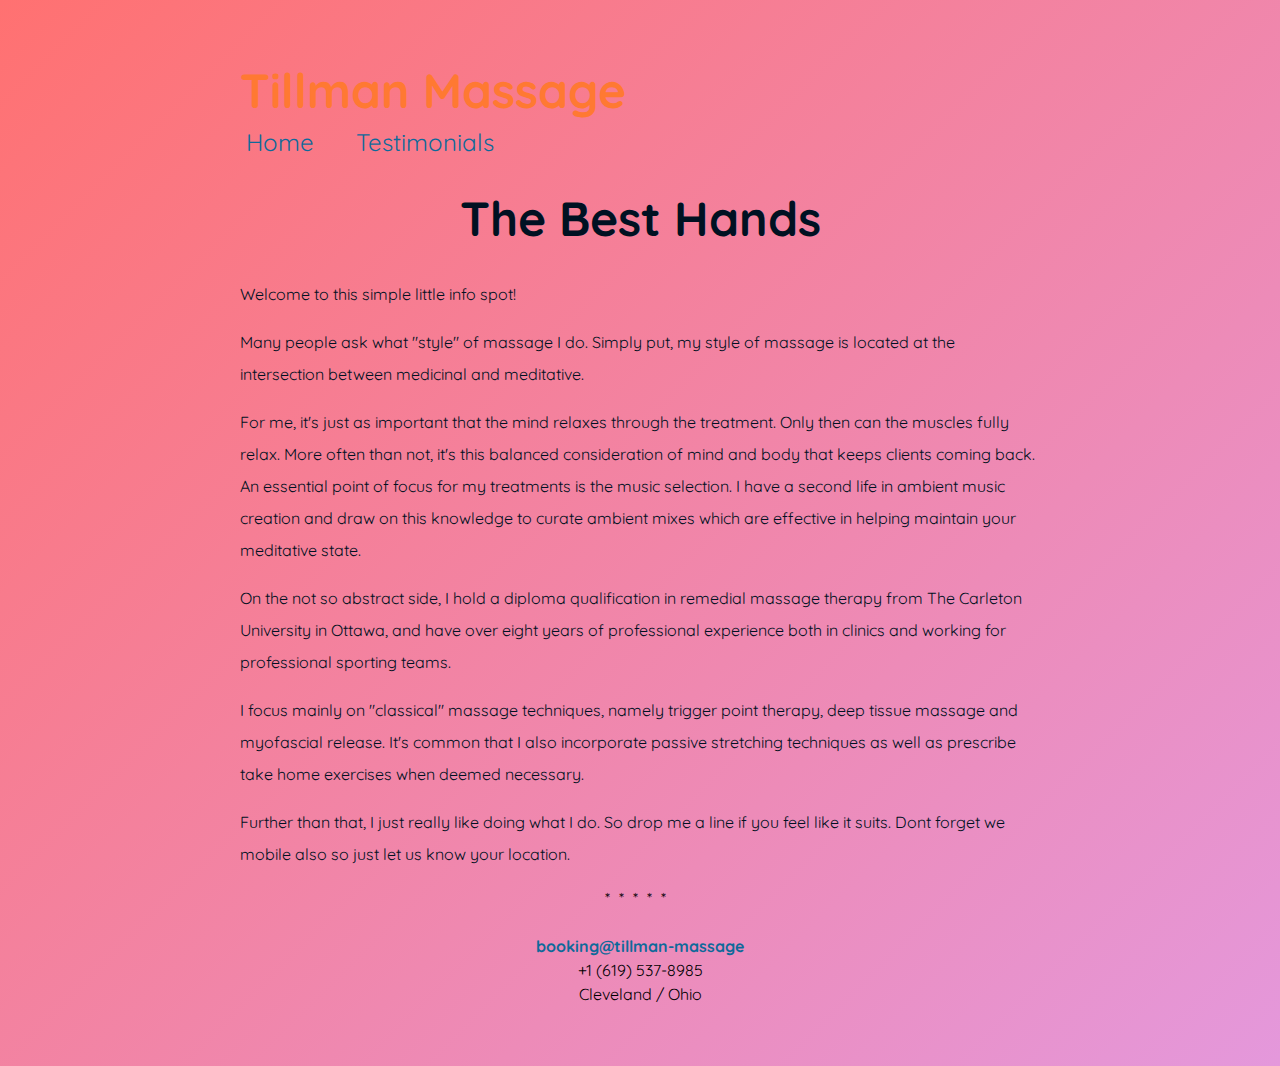
<file: index.html>
<!DOCTYPE html>
<html lang="en">
<head>
<meta charset="UTF-8">
<meta http-equiv="X-UA-Compatible" content="IE=edge">
<meta name="viewport" content="width=device-width, initial-scale=1">
<meta name="robots" content="noindex">
<title> Welcome —   | Tillman Massage</title>
<meta name="description" content="Website for the massage business of Tillman. Effective massage theraepy. 
"> 
<link rel="canonical" href="/">
<link rel="icon" type="image/jpeg" href="/assets/img/pudhina.jpg" />
<link rel="stylesheet" href=" /assets/vendor/normalize-css/normalize.css ">
<link rel="stylesheet" href=" /assets/css/main.css "> 
<link rel="stylesheet" href="/assets/vendor/highlight/styles/agate.css"> 
<link rel="stylesheet" href=" /assets/vendor/font-awesome/css/font-awesome.css ">
<link href="https://fonts.googleapis.com/css?family=Quicksand" rel="stylesheet">
</head>
<body>
<div class="wrapper">
<header class="header">
    <div class="navigation">
        <a href="/" class="logo">Tillman Massage</a>
        <ul class="menu">
            <li class="menu__entry"><a href="/">Home</a></li>
            <li class="menu__entry"><a href="/testimonials ">Testimonials</a></li>
        </ul>
    </div>
</header>
<h1 class="page-title">
<div class="page-title__text">The Best Hands</div>
<div class="page-title__subtitle"></div>
</h1>

<!--- <img src="/assets/img/pudhina.jpg" id="about-img"> --->

<div id="describe-text">
 	<p> Welcome to this simple little info spot! <br />
	<p> Many people ask what "style" of massage I do. Simply put, my style of massage is located at the intersection between medicinal and meditative. </p>
	<p>For me, it's just as important that the mind relaxes through the treatment. Only then can the muscles fully relax. More often than not, it's this balanced consideration of mind and body that keeps clients coming back. An essential point of focus for my treatments is the music selection. I have a second life in ambient music creation and draw on this knowledge to curate ambient mixes which are effective in helping maintain your meditative state.</p>
	<p> On the not so abstract side, I hold a diploma qualification in remedial massage therapy from The Carleton University in Ottawa, and have over eight years of professional experience both in clinics and working for professional sporting teams. </p>
	<p> I focus mainly on "classical" massage techniques, namely trigger point therapy, deep tissue massage and myofascial release. It's common that I also incorporate passive stretching techniques as well as prescribe take home exercises when deemed necessary. </p>
	<p>Further than that, I just really like doing what I do. So drop me a line if you feel like it suits. Dont forget we mobile also so just let us know your location.</p>

 
</p></div>


<div class="about">
    <div class="about__divider">*****</div>
    <div class="about__text">
        <br> <a href="mailto:angelinawhite005@gmail.com">booking@tillman-massage</a>
        <br> +1 (619) 537-8985
        <br> Cleveland / Ohio
    </div>
</div>

</div>
<script src="/assets/vendor/highlight/highlight.pack.js"></script>
<script>hljs.initHighlightingOnLoad();</script>
</body>
</html>
</file>
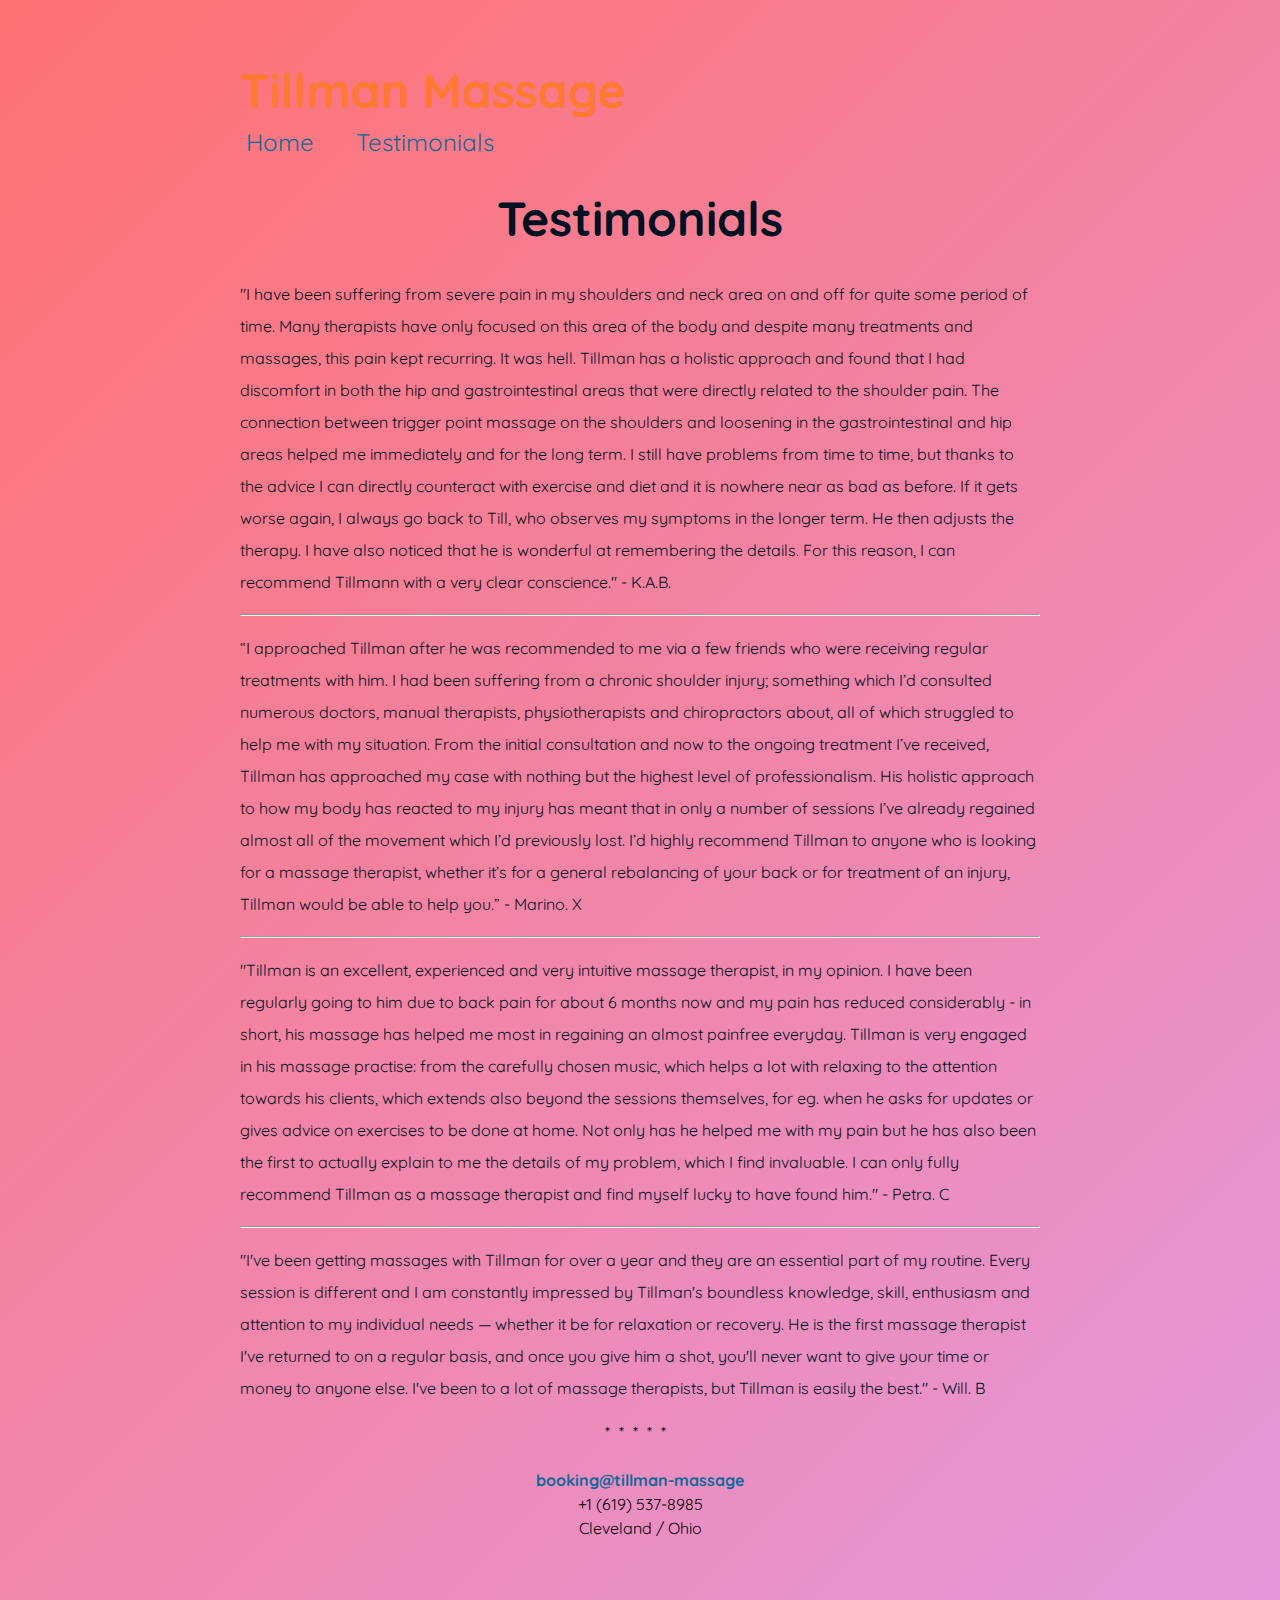
<file: testimonials.html>
<!DOCTYPE html>
<html lang="en">
<head>
<meta charset="UTF-8">
<meta http-equiv="X-UA-Compatible" content="IE=edge">
<meta name="viewport" content="width=device-width, initial-scale=1">
<meta name="robots" content="noindex">
<title> Testimonials —   | Tillman Massage</title>
<meta name="description" content="Website for the massage business of Tillman. Effective massage theraepy. 
"> 
<link rel="canonical" href="/testimonials.html">
<link rel="icon" type="image/jpeg" href="/assets/img/pudhina.jpg" />
<link rel="stylesheet" href=" /assets/vendor/normalize-css/normalize.css ">
<link rel="stylesheet" href=" /assets/css/main.css "> 
<link rel="stylesheet" href="/assets/vendor/highlight/styles/agate.css"> 
<link rel="stylesheet" href=" /assets/vendor/font-awesome/css/font-awesome.css ">
<link href="https://fonts.googleapis.com/css?family=Quicksand" rel="stylesheet">
</head>
<body>
<div class="wrapper">
<header class="header">
    <div class="navigation">
        <a href="/" class="logo">Tillman Massage</a>
        <ul class="menu">
            <li class="menu__entry"><a href="/">Home</a></li>
            <li class="menu__entry"><a href="/testimonials ">Testimonials</a></li>
        </ul>
    </div>
</header>
<h1 class="page-title">
<div class="page-title__text">Testimonials</div>
<div class="page-title__subtitle"></div>
</h1>

<div id="describe-text">
<p>"I have been suffering from severe pain in my shoulders and neck area on and off for quite some period of time. Many therapists have only focused on this area of the body and despite many treatments and massages, this pain kept recurring. It was hell. Tillman has a holistic approach and found that I had discomfort in both the hip and gastrointestinal areas that were directly related to the shoulder pain. The connection between trigger point massage on the shoulders and loosening in the gastrointestinal and hip areas helped me immediately and for the long term. I still have problems from time to time, but thanks to the advice I can directly counteract with exercise and diet and it is nowhere near as bad as before. If it gets worse again, I always go back to Till, who observes my symptoms in the longer term. He then adjusts the therapy. I have also noticed that he is wonderful at remembering the details. For this reason, I can recommend Tillmann with a very clear conscience." - K.A.B. </p>    
    <hr>
<p>“I approached Tillman after he was recommended to me via a few friends who were receiving regular treatments with him. I had been suffering from a chronic shoulder injury; something which I’d consulted numerous doctors, manual therapists, physiotherapists and chiropractors about, all of which struggled to help me with my situation. From the initial consultation and now to the ongoing treatment I’ve received, Tillman has approached my case with nothing but the highest level of professionalism. His holistic approach to how my body has reacted to my injury has meant that in only a number of sessions I’ve already regained almost all of the movement which I’d previously lost. I’d highly recommend Tillman to anyone who is looking for a massage therapist, whether it’s for a general rebalancing of your back or for treatment of an injury, Tillman would be able to help you.” - Marino. X</p>
    <hr>
<p>"Tillman is an excellent, experienced and very intuitive massage therapist, in my opinion. I have been regularly going to him due to back pain for about 6 months now and my pain has reduced considerably - in short, his massage has helped me most in regaining an almost painfree everyday. Tillman is very engaged in his massage practise: from the carefully chosen music, which helps a lot with relaxing  to the attention towards his clients, which extends also beyond the sessions themselves, for eg. when he asks for updates or gives advice on exercises to be done at home. Not only has he helped me with my pain but he has also been the first to actually explain to me the details of my problem, which I find invaluable. I can only fully recommend Tillman as a massage therapist and find myself lucky to have found him." - Petra. C </P>
    <hr>
<p>"I've been getting massages with Tillman for over a year and they are an essential part of my routine. Every session is different and I am constantly impressed by Tillman's boundless knowledge, skill, enthusiasm and attention to my individual needs — whether it be for relaxation or recovery. He is the first massage therapist I've returned to on a regular basis, and once you give him a shot, you'll never want to give your time or money to anyone else. I've been to a lot of massage therapists, but Tillman is easily the best." - Will. B </p>
</div>


<div class="about">
    <div class="about__divider">*****</div>
    <div class="about__text">
        <br> <a href="mailto:angelinawhite005@gmail.com">booking@tillman-massage</a>
        <br> +1 (619) 537-8985
        <br> Cleveland / Ohio
    </div>
</div>

</div>
<script src="/assets/vendor/highlight/highlight.pack.js"></script>
<script>hljs.initHighlightingOnLoad();</script>
</body>
</html>
</file>
<file: assets/css/main.css>
@charset "UTF-8";

/* =Base */


/*************************************************************/

body {
    font-family: 'Quicksand', sans-serif;
    font-size: 100%;
    color: #012;
    background: linear-gradient(-45deg, #FFB094, #6ec5de, #dba5ff, #ff7171);
    background-size: 400% 400%;
    animation: gradient 20s ease infinite;
}

a {
    color: #0f699a;
    font-weight: bold;
    text-decoration: none;
}

p,
ul,
ol,
dl {
    font-size: 100%;
    line-height: 32px;
}

img {
    display: block;
    max-width: 100%;
}

blockquote {
    letter-spacing: 3px;
    margin: 0px;
    margin-top: 40px;
    margin-bottom: 70px;
    padding: 0px;
    text-align: center;
    position: relative;
}

blockquote footer {
    position: absolute;
    bottom: -35px;
    font-size: 80%;
    color: #333333;
    letter-spacing: 0px;
    left: 0px;
    right: 0px;
}

blockquote p {
    display: inline;
    font-size: 120%;
    color: #828282;
    font-weight: 400;
}

strong {
    color: #16a085;
}

.wrapper {
    max-width: 800px;
    margin: 60px auto;
}


/* =Header */


/*************************************************************/

.header {
    overflow: hidden;
}

.navigation {
    float: left;
}

.logo {
    font-size: 300%;
    font-weight: 700;
    color: #FF7932;
    display: block;
}

.menu {
    color: #828282;
    font-size: 150%;
    margin: 0px;
    margin-top: 6px;
    margin-left: 6px;
    padding: 0px;
    list-style-type: none;
}

.menu__entry {
    display: inline-block;
    margin-right: 35px;
}

.menu__entry:last-child {
    margin-right: 0px;
}

.menu__entry a {
    font-weight: 400;
}

.social-links {
    float: right;
    font-size: 150%;
    color: #828282;
    list-style-type: none;
}

.social-links__entry {
    display: inline-block;
    margin-left: 10px;
}


/* =Titles */


/*************************************************************/

.page-title {
    margin: 30px auto;
    text-align: center;
}

.page-title__text {
    font-weight: 700;
    font-size: 150%;
}

.page-title__subtitle {
    font-weight: 400;
    font-size: 75%;
    color: #828282;
}


/* =Post teasers */


/*************************************************************/

.list-posts {
    list-style-type: none;
    padding: 0px;
}

.post-teaser {
    margin-bottom: 15px;
    font-weight: 700;
}

.post-teaser__title {
    font-size: 100%;
    color: #828282;
}

.post-teaser__date {
    font-size: 100%;
    float: right;
    vertical-align: middle;
    color: #828282;
}

.post-teaser__month {
    width: 100%;
    text-align: center;
}

.empty-post-list {
    font-size: 150%;
    font-weight: 700;
    color: #333333;
    text-align: center;
}


/* =Post page */


/*************************************************************/

.about {
    color: #000000;
    text-align: center;
    line-height: 24px;
}

.about__divider {
    font-size: 100%;
    letter-spacing: 9.09px;
}

.about__text {
    font-size: 100%;
}

.center-text {
    text-align: center;
}


/* =Page navigation */


/*************************************************************/

.PageNavigation {
    display: block;
    width: auto;
    overflow: hidden;
}

.PageNavigation a {
    display: block;
    width: 50%;
    float: left;
    margin: 1em 0;
}

.PageNavigation .next {
    text-align: right;
}


/* =Main Page */


/*************************************************************/

#about-img {
    border-radius: 13%;
    max-width: 125px;
    margin: auto;
    margin-bottom: 3%;
}

#describe-text {
    display: block;
    text-align: left;
    width: 100%;
}


/* =Small screen */


/*************************************************************/

@media (max-width: 500px) {
    p,
    ul,
    ol,
    dl {
        font-size: 100%;
        line-height: 1.6;
    }
    .wrapper {
        width: 90%;
        margin: 15px auto;
    }
    .navigation,
    .social-links {
        display: block;
        text-align: center;
        width: 100%;
    }
    .social-links {
        font-size: 200%;
        margin: 10px auto;
    }
    .page-title {
        margin-top: 10px;
        margin-bottom: 30px;
    }
    .page-title__text {
        font-size: 150%;
    }
    .page-title__subtitle {
        font-size: 65%;
    }
    .post-teaser__title {
        font-size: 150%;
        display: block;
        text-align: center;
        width: 100%;
    }
    .post-teaser__date {
        font-size: 100%;
        margin-top: 10px;
        float: none;
        display: block;
        text-align: center;
        width: 100%;
    }
}

@keyframes gradient {
    0% {
        background-position: 0% 50%;
    }
    50% {
        background-position: 100% 50%;
    }
    100% {
        background-position: 0% 50%;
    }
}


/* Custom */

.go-home {
    text-align: center;
}
</file>
<file: assets/vendor/highlight/styles/agate.css>
/*!
 * Agate by Taufik Nurrohman <https://github.com/tovic>
 * ----------------------------------------------------
 *
 * #ade5fc
 * #a2fca2
 * #c6b4f0
 * #d36363
 * #fcc28c
 * #fc9b9b
 * #ffa
 * #fff
 * #333
 * #62c8f3
 * #888
 *
 */

.hljs {
  display: block;
  overflow-x: auto;
  padding: .5em;
  background: #333;
  color: white;
  -webkit-text-size-adjust: none;
}

.asciidoc .hljs-title,
.hljs-label,
.hljs-tag .hljs-title,
.hljs-prompt,
.http .hljs-request {
  font-weight: bold;
}

.hljs-change,
.hljs-code {
  font-style: italic;
}

.hljs-tag,
.ini .hljs-title {
  color: #62c8f3;
}

.hljs-id,
.hljs-cbracket,
.hljs-tag .hljs-value {
  color: #ade5fc;
}

.hljs-string,
.hljs-bullet {
  color: #a2fca2;
}

.hljs-type,
.hljs-variable,
.hljs-name,
.actionscript .hljs-title,
.aspectj .hljs-annotation,
.aspectj .hljs-title,
.hljs-attribute,
.hljs-change,
.hljs-blockquote,
.hljs-built_in {
  color: #ffa;
}

.hljs-number,
.hljs-hexcolor,
.hljs-link_label,
.hljs-link_reference {
  color: #d36363;
}

.hljs-keyword,
.hljs-literal,
.hljs-constant,
.css .hljs-tag,
.hljs-typename,
.hljs-winutils {
  color: #fcc28c;
}

.hljs-comment,
.hljs-cdata,
.hljs-preprocessor,
.hljs-annotation,
.hljs-decorator,
.hljs-doctype,
.hljs-deletion,
.hljs-shebang,
.apache .hljs-sqbracket,
.tex .hljs-formula,
.hljs-header,
.hljs-horizontal_rule,
.hljs-code {
  color: #888;
}

.hljs-regexp,
.hljs-attr_selector {
  color: #c6b4f0;
}

.hljs-important,
.hljs-doctype,
.hljs-pi,
.hljs-chunk,
.actionscript .hljs-type,
.hljs-shebang,
.hljs-pragma,
.http .hljs-attribute {
  color: #fc9b9b;
}

.hljs-deletion {
  background-color: #fc9b9b;
  color: #333;
}

.hljs-addition {
  background-color: #a2fca2;
  color: #333;
}

.hljs a,
.hljs-tag .hljs-attribute {
  color: inherit;
}

.hljs a:focus,
.hljs a:hover {
  color: inherit;
  text-decoration: underline;
}
</file>
